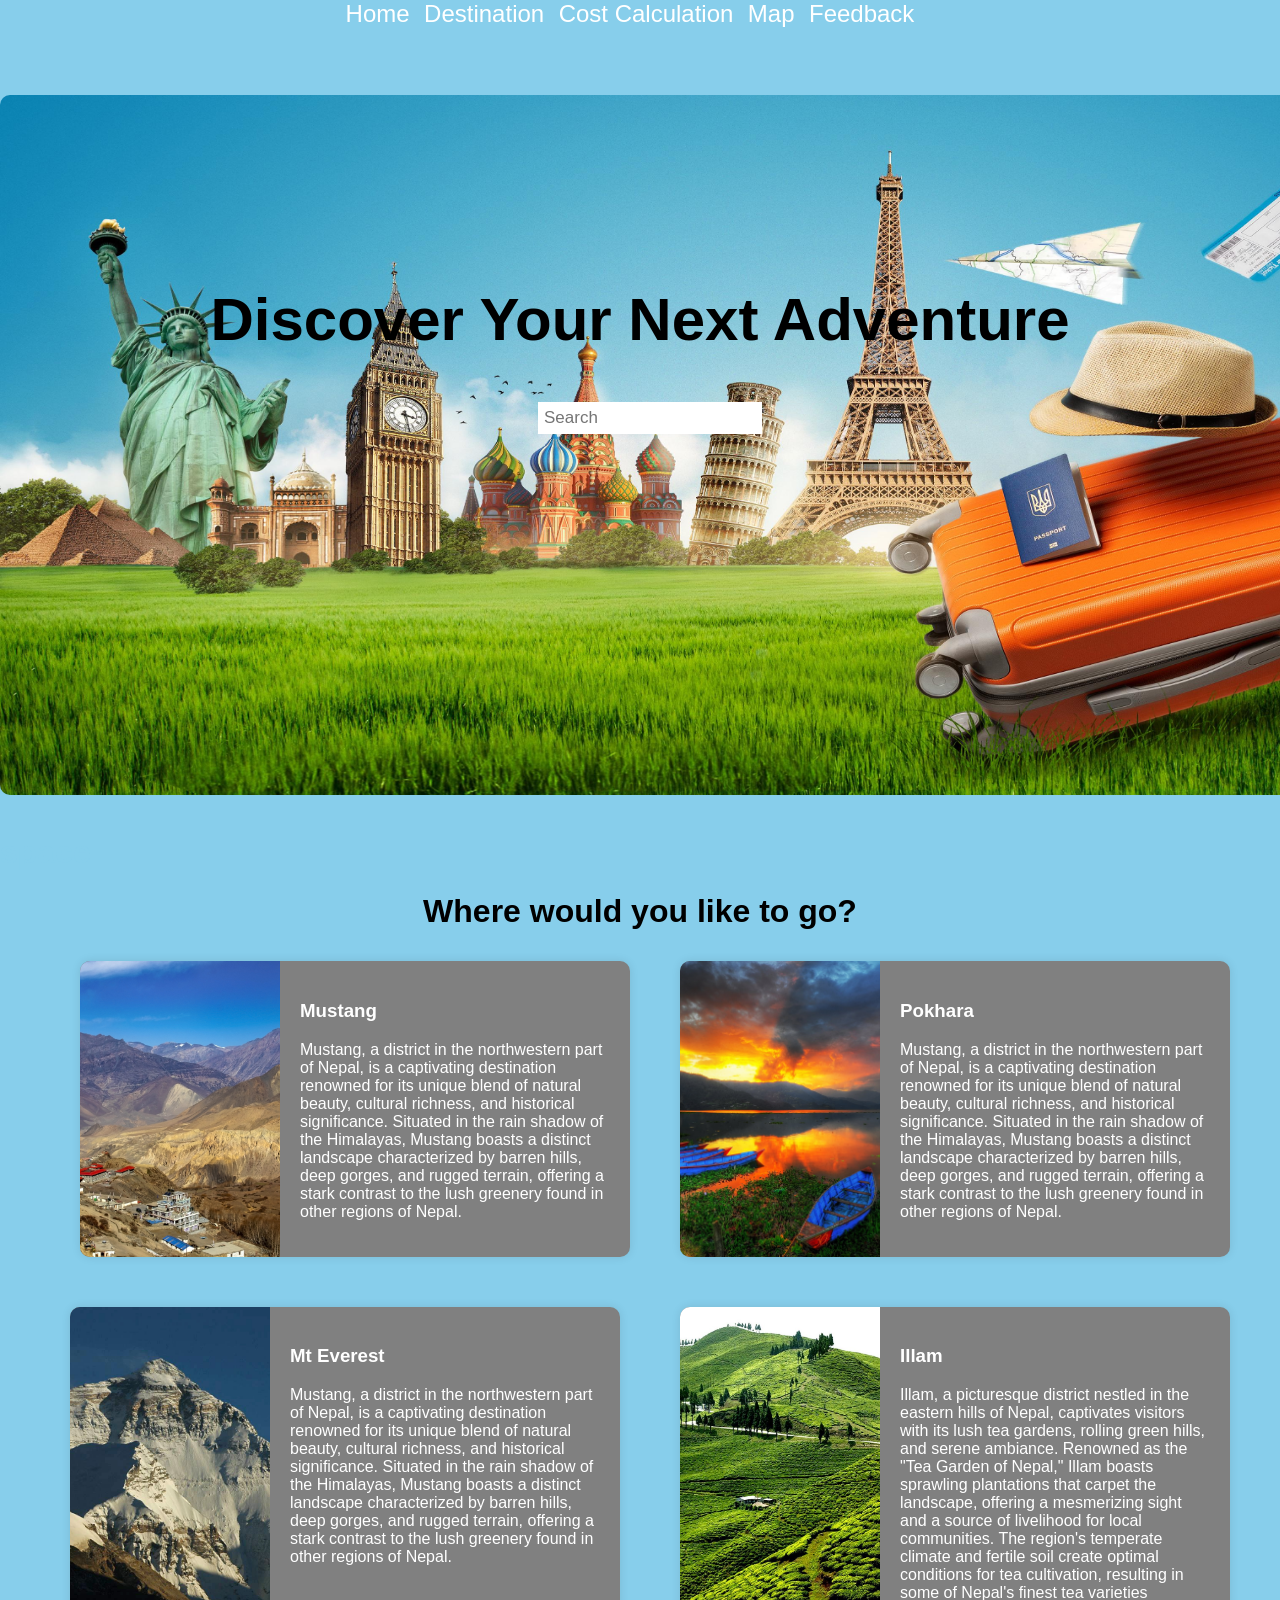
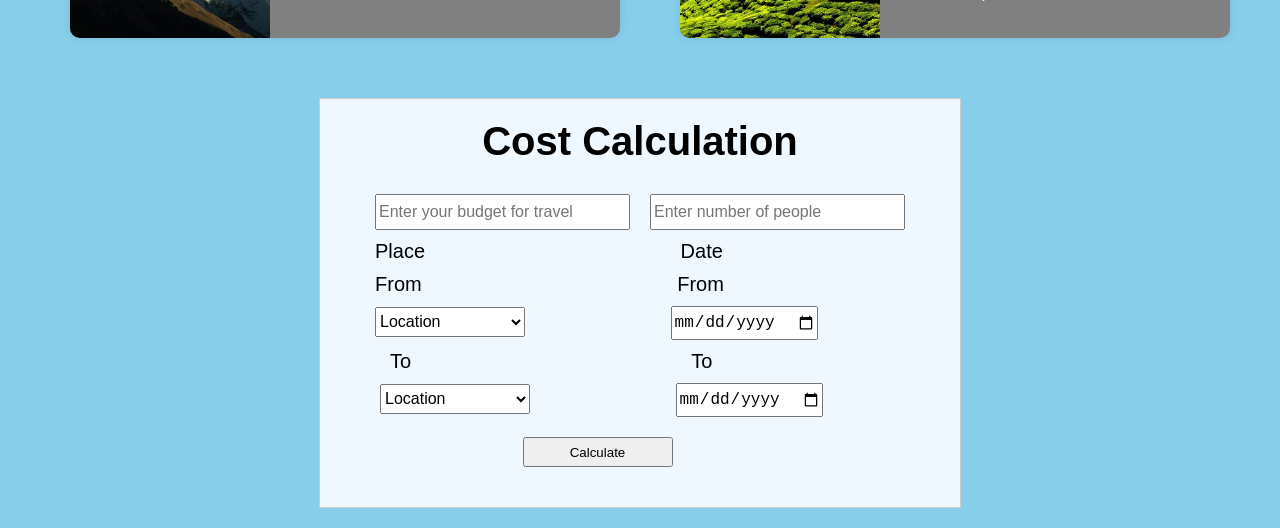
<file: templates/homepage.html>
<!DOCTYPE html>
<html>
<head>
    <link rel="stylesheet" type="text/css" href="../static/css/homepage.css">
    
 
    
</head>
<body id="Home">
   <!--Nav Bar Code Begins From Here-->    
   <div class="navbar">
    <nav>
        <ul>
            <li><a href="/home/#home" onclick="scrollToHome()">Home</a></li>
            <li><a href="/home/#Destination" onclick="scrollToDestination()">Destination</a></li>
            <li><a href="/home/#CostCalculation" onclick="scrollToCostCalculation()">Cost Calculation</a></li>
            <li><a href="/map">Map</a></li>
            <li><a href="/feedback">Feedback</a></li>
            <li><a href="/profile"><lord-icon
              src="https://cdn.lordicon.com/kthelypq.json"
              trigger="hover"
              style="width:30px;height:30px;margin-left:10px">
          </lord-icon></a></li>
        </ul>
    </nav>
</div>
<!--Nav Bar Code Ends Here-->

  <!-- Changing Image Code Begins Here -->        
    <div class="image-container" onclick="changeImage()">
        <img id="rotating-image" src="../static/images/imgs1.jpg" alt="Rotating image">
    </div>

    <div class="Slogon">
      <h1>Discover Your Next Adventure </h1>
      <div class="search-container">
        <input type="text" placeholder="Search" style="height: 20px;">
        
    </div>
    </div> 
  <!-- Changing Image Code Begins Here -->

  <!--Destination Code Starts Here-->
    
    <div id="Destination">
      <div class="space">
        <h1>space</h1>
      </div>
      <h1 class="choice">Where would you like to go?</h1>
        <div class="multi">
            <a href=""></a><div class="destination-card">
                <img src="../static/images/imgs4.jpg" alt="Destination Image">
                <div class="destination-info">
                    <h3>Mustang </h3>
                    <p>Mustang, a district in the northwestern part of Nepal, 
                      is a captivating destination renowned for its unique blend of natural beauty,
                       cultural richness, and historical significance. 
                       Situated in the rain shadow of the Himalayas, Mustang boasts a 
                       distinct landscape characterized by barren hills, deep gorges, 
                       and rugged terrain, offering a stark contrast to the lush greenery
                        found in other regions of Nepal.</p>
                    
                </div>
            </div>

            <div class="destination-card">
              <img src="../static/images/pokhara.jpg" alt="Destination Image">
              <div class="destination-info">
                  <h3>Pokhara </h3>
                  <p>Mustang, a district in the northwestern part of Nepal, 
                    is a captivating destination renowned for its unique blend of natural beauty,
                     cultural richness, and historical significance. 
                     Situated in the rain shadow of the Himalayas, Mustang boasts a 
                     distinct landscape characterized by barren hills, deep gorges, 
                     and rugged terrain, offering a stark contrast to the lush greenery
                      found in other regions of Nepal.</p>
                  
              </div>
          </div>

          <div class="destination-card">
            <img src="../static/images/mteverest.jpg" alt="Destination Image">
            <div class="destination-info">
                <h3>Mt Everest </h3>
                <p>Mustang, a district in the northwestern part of Nepal, 
                  is a captivating destination renowned for its unique blend of natural beauty,
                   cultural richness, and historical significance. 
                   Situated in the rain shadow of the Himalayas, Mustang boasts a 
                   distinct landscape characterized by barren hills, deep gorges, 
                   and rugged terrain, offering a stark contrast to the lush greenery
                    found in other regions of Nepal.</p>
                
            </div>
        </div>

        <div class="destination-card">
          <img src="../static/images/illam.jpg" alt="Destination Image">
          <div class="destination-info">
              <h3>Illam</h3>
              <p>
                Illam, a picturesque district nestled in the eastern hills 
                of Nepal, captivates visitors with its lush tea gardens, 
                rolling green hills, and serene ambiance. Renowned as the 
                "Tea Garden of Nepal," Illam boasts sprawling plantations 
                that carpet the landscape, offering a mesmerizing sight and
                 a source of livelihood for local communities. The region's
                  temperate climate and fertile soil create optimal conditions 
                  for tea cultivation, resulting in some of Nepal's finest tea varieties</p>
              
          </div>
        </div>
        </div>
    </div>  
  <!--Destination Code Ends Here-->

  <!--Code of Cost Calculation-->  
 
 <div id="CostCalculation">
      <div class="container">
        <h1>Cost Calculation</h1>
        <form class="cost-form">
          <div class="First">
            <input type="number" placeholder="Enter your budget for travel" style="margin-right: 20px;">
            <input type="number" placeholder="Enter number of people" >
          </div>
          <div class="Second">
            <label style="margin-right:250px;">Place</label>
            <label>Date</label>
          </div>
          <div class="Third">
            <label style="margin-right:250px;">From</label>
            <label>From</label>
          </div>
          <div class="Fourth">
            <select name="Place" id="Place" style="width: 150px; margin-right: 140px;">
              <option >Location</option>
              <option value="mustang">mustang</option>
              <option value="manang">manang</option>
              <option value="pokhara">pokhara</option>
              <option value="kathmandu">kathmandu</option>
            </select>
            <!-- <label for="startDate">Start Date:</label> -->
            <input type="date" id="startDate" required>

          <div class="Fifth">
            <label style="margin-right:275px;">To</label>
            <label>To</label>
          </div>
          <div class="Sixth">  
            <select name="Place" id="Place" style="width: 150px; margin-left:-10px; margin-right: 140px;">
              <option >Location</option>
              <option value="mustang">mustang</option>
              <option value="manang">manang</option>
              <option value="pokhara">pokhara</option>
              <option value="kathmandu">kathmandu</option>
            </select>
            <!-- <label for="endDate">End Date:</label> -->
            <input type="date" id="endDate" required>          
      
          <div class="Eighth">
            <button>
              Calculate
            </button>
          </div>
        </form>
      </div>  
    </div>   
  <!--Cost Calulation code ends-->

    
  <script src="../static/js/homepage.js"></script>
  <script src="https://cdn.lordicon.com/lordicon.js"></script>
</body>
</html>




      <!-- <select name="year" id="year" style="width:80px"> 
              <option value="year">Year</option>
              <option value="year">2023</option>
              <option value="year">2024</option>
              <option value="year">2025</option>
            </select>  
            <select name="month" id="month" style="width: 80px;">
              <option value="month">Month</option>
              <option value="month">Jan</option>
              <option value="month">Feb</option>
              <option value="month">Mar</option>
              <option value="month">Apr</option>
              <option value="month">May</option>
              <option value="month">Jun</option>
              <option value="month">Jul</option>
              <option value="month">Aug</option>
              <option value="month">sep</option>
              <option value="month">Oct</option>
              <option value="month">Nov</option>
              <option value="month">Dec</option>
            </select>  
            <select name="day" id="day" style="width: 60px;">
              <option value="day">Day</option>
              <option value="day">1</option>
              <option value="day">2</option>
              <option value="day">3</option>
              <option value="day">4</option>
              <option value="day">5</option>
              <option value="day">6</option>
              <option value="day">7</option>
              <option value="day">8</option>
              <option value="day">9</option>
              <option value="day">10</option>
              <option value="day">11</option>
              <option value="day">12</option>
              <option value="day">13</option>
              <option value="day">14</option>
              <option value="day">15</option>
              <option value="day">16</option>
              <option value="day">17</option>
              <option value="day">18</option>
              <option value="day">19</option>
              <option value="day">20</option>
              <option value="day">21</option>
              <option value="day">22</option>
              <option value="day">23</option>
              <option value="day">24</option>
              <option value="day">25</option>
              <option value="day">26</option>
              <option value="day">27</option>
              <option value="day">28</option>
              <option value="day">29</option>
              <option value="day">30</option>
              <option value="day">31</option>
              <option value="day">32</option>
            </select>  
          </div>
          <div class="Seventh">
            <select name="transport" id="transport" onchange="populateSecondSelect()" style="width: 250px; margin-right: 20px;">
              <option value="transport">Choose your travel transport</option>
              <option value="transport">Bus</option>
              <option value="transport">Airplane</option>
            </select>  
            <select name="comapany" id="comapany" style="width: 250px;">
              <option value="comapany">Choose transport comapany</option>
              <option value="comapany">buddha</option>
              <option value="comapany">yeti</option>
              <option value="comapany">2025</option>
            </select>  
          </div>
          <br> -->
</file>
<file: static/css/homepage.css>
body {
    margin: 0;
    padding: 0;
    font-family: Arial, sans-serif;
    height: 100%;
    width: 100%;
    background-color: skyblue;
    padding-top: 70px; 
    
}
/* Nav Bar CSS Begins Here */
.navbar {
    position: fixed; /* Set the navbar to be fixed */
    top: 0; /* Position it at the top of the viewport */
    width: 100%; /* Make it span the full width of the viewport */
    z-index: 1000; /* Ensure it's above other elements */

    text-align: center;
}

nav {
    display: inline-block;
    vertical-align: middle;
}

nav ul {
    list-style-type: none;
    padding: 0;
    margin: 0;
}

nav ul li {
    display: inline;
    margin: 5px;
}

nav ul li a {
    text-decoration: none;
    font-size: 24px;
    color: white;
}

nav ul li a:hover {
    color: red;
}

/* Nav Bar CSS Ends Here */

/* .search-container a img {
    height: 30px;
    width: auto;
    margin-left: 30px;
	display: inline-flex;
	
} */

/* Changing Image CSS Begins Here */
.image-container {
    height: 900px;
    width: auto;
    margin-top: 25px;
    margin-bottom: -750px;
}

.image-container img {
    height: 700px;
    width: 1500px;
    display: block;
    margin-left: auto;
    margin-right: auto;
	margin-bottom: 0px;
    border-radius: 10px;
}
.Slogon{
    margin-top: 20px;
    margin-bottom: 400px;
    font-size: 30px;
    font-style: Times New Roman;
    text-shadow: 1px;
    text-align: center;
}
.search-container input[type="text"] {
    padding: 6px;
    margin-top: 8px;
    font-size: 17px;
    border: none;
    
}
.search-container {
    display: inline-block;
    margin-left: 20px;
}
/* Changing Image CSS Ends Here */

/* Destination CSS Begins Here */


.space{
    margin-top: 20px;
    color: skyblue; 
}
.choice {
    margin-top: 0px;
    display: flex;
    justify-content: center;
    align-items: center;
    text-align: center;
}


.multi {
    display: flex;
    justify-content: space-between;
    flex-wrap: wrap;
    margin: auto;
	margin-top: 20px;
	margin-bottom: 20px;
    max-width: 1200px;
}

.destination-card {
    display: flex;
    border-radius: 10px;
    overflow: hidden;
    box-shadow: 0px 0px 10px rgba(0, 0, 0, 0.1);
    background-color: gray;
    max-width: 550px;
	margin: 10px 10px 40px 30px
}

.destination-card:hover{
	box-shadow: 0px 0px 10px rgba(0, 0, 0, 0.1);
}

.destination-card img {
    width: 200px;
    height: auto;
    object-fit: cover;
}

.destination-info {
    flex: 1;
    padding: 20px;
	color:white;	
}
/* .destination-info h3 {
    margin-top: 0;
    font-size: 1.5rem;
    color: white;
}

.destination-info p {
    margin: 10px 0;
    color: #666;
} */

/* Destination CSS Ends Here */

/* CSS code for styling the cost calulation */
.container {
    margin: auto; /* Center the container horizontally */
    margin-top: 20px;
    margin-bottom: 20px;
    border: 1px solid #ccc; /* Add border */
    width: 600px;
    padding: 20px; /* Add padding */
    font-size: 20px;
    font-style: Arial;
    background-color: aliceblue;
}
  
.container h1{
    margin: auto;
    text-align: center;
 }
  
.cost-form {
    padding: 20PX;
    /* display: flex;
    flex-direction: column; */
}
 
.First {
    display: flex;
    width: 550px;    
}
  
.First input {   
    margin-right: 20px;
    width: 250px;
}

.First input,
.Fourth select,.Fourth input,
.Sixth select,.Sixth input ,
.Seventh select {
    height: 30px;
    font-size:16px;
}
  
.First, .Second, .Third, .Fourth, .Fifth, .Sixth, .Seventh{
    margin-top: 10px;
    margin-left: 15px;   
}
  
.Seventh {
    margin-top: 20px;
}

/* .Eighth {
    margin: auto;
    margin-left: 30%;

} */

    .Eighth button {
        margin: auto;
        height: 30px;
        width: 150px;
        margin-left: 25%;
        margin-top: 20px;
    }
/* Cost Calculation Ends Here */

  
/* Footer CSS Begins Here */
.footerbox {
    display: inline-block;
    width: 20%;
    margin: 2%
}

.footer {
    padding-left: 10%;
    font-size: 15px;
    font-family: sans-serif;
    color: black;
}

.footer td {
    padding-bottom: 5px;
}

footer a {
    text-decoration: none;
    color: black;

}

.copyright {
    text-align: center;
    padding: 1%;
    font-size: 14px;
}

.main {
    margin-top: 70px;
}

.research {
    width: 80%;
    margin-left: 10%;
    border: 2px solid black;
    margin-top: 20px;
    margin-bottom: 20px;
}

.research img {
    width: 100%;
    margin-bottom: 20px;
    margin-top: 20px;
}
.research p {
    font-family: 'Times New Roman';
    font-size: 17px;
    text-align: center;
}
/* Footer CSS Ends Here */
</file>
